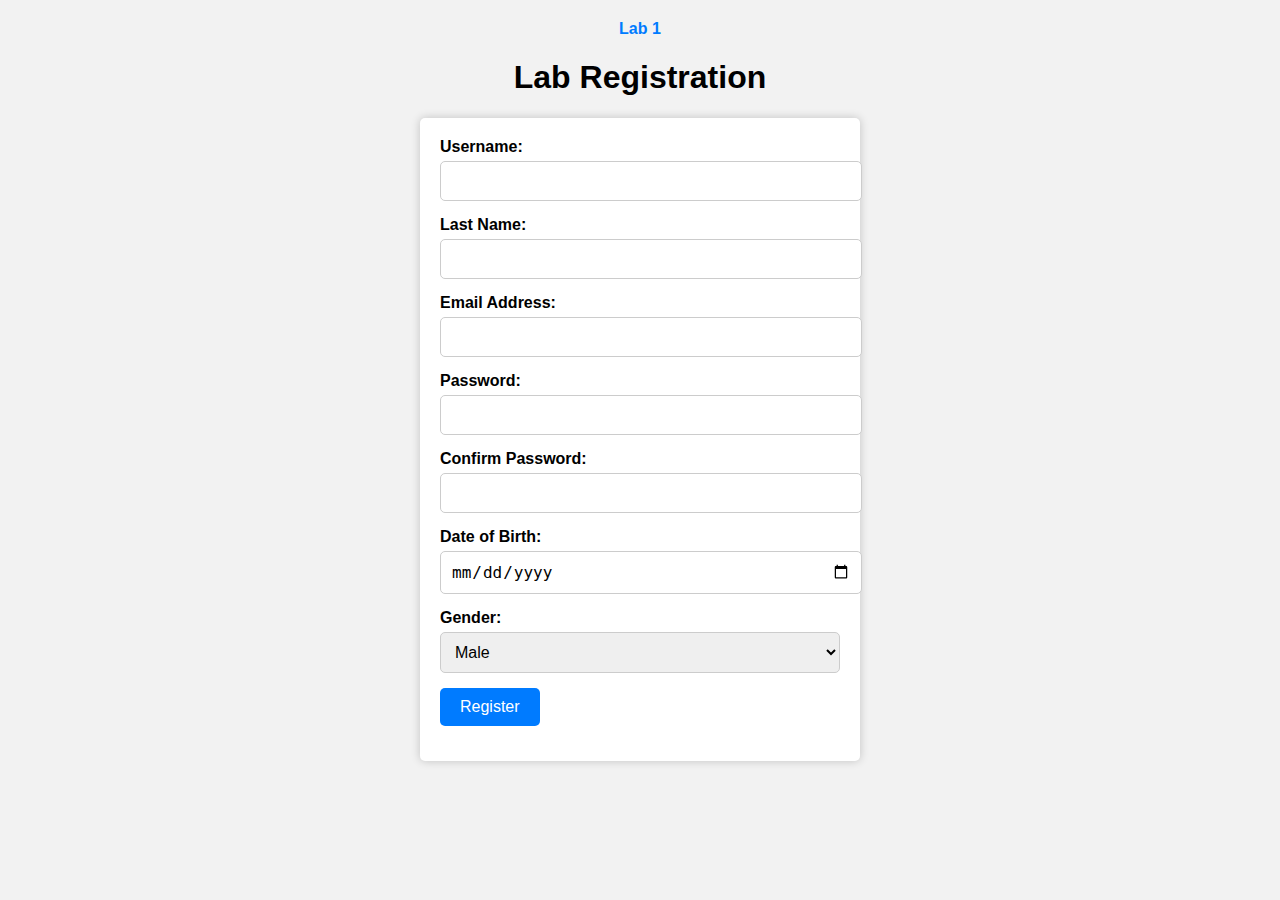
<file: lab_task_1.html>
<!DOCTYPE html>
<html lang="en">
<head>
    <meta charset="UTF-8">
    <meta name="viewport" content="width=device-width, initial-scale=1.0">
    <title>Lab Registration</title>
    <link rel="stylesheet" href="styles.css">
</head>
<body>
    <!-- Link to this lab document -->
    <p><a href="/kisyr/lab_task_1.html">Lab 1</a></p>

    <!-- Registration Form -->
    <h1>Lab Registration</h1>
    <form action="https://webhook.site/f054a084-ffac-49de-b11d-99d6235bd57b" method="POST">
        <!-- Username -->
        <div>
            <label for="username">Username:</label>
            <input type="text" id="username" name="username" required>
        </div>

        <!-- Last Name -->
        <div>
            <label for="lastName">Last Name:</label>
            <input type="text" id="lastName" name="lastName" required>
        </div>

        <!-- Email Address -->
        <div>
            <label for="email">Email Address:</label>
            <input type="email" id="email" name="email" required>
        </div>

        <!-- Password -->
        <div>
            <label for="password">Password:</label>
            <input type="password" id="password" name="password" required>
        </div>

        <!-- Password Confirmation -->
        <div>
            <label for="confirmPassword">Confirm Password:</label>
            <input type="password" id="confirmPassword" name="confirmPassword" required>
        </div>

        <!-- Optional Fields (Date of Birth and Gender) -->
        <div>
            <label for="dob">Date of Birth:</label>
            <input type="date" id="dob" name="dob">
        </div>
        <div>
            <label for="gender">Gender:</label>
            <select id="gender" name="gender">
                <option value="male">Male</option>
                <option value="female">Female</option>
                <option value="other">Other</option>
            </select>
        </div>

        <!-- Submit Button -->
        <div>
            <input type="submit" value="Register">
        </div>
    </form>
</body>
</html>
</file>
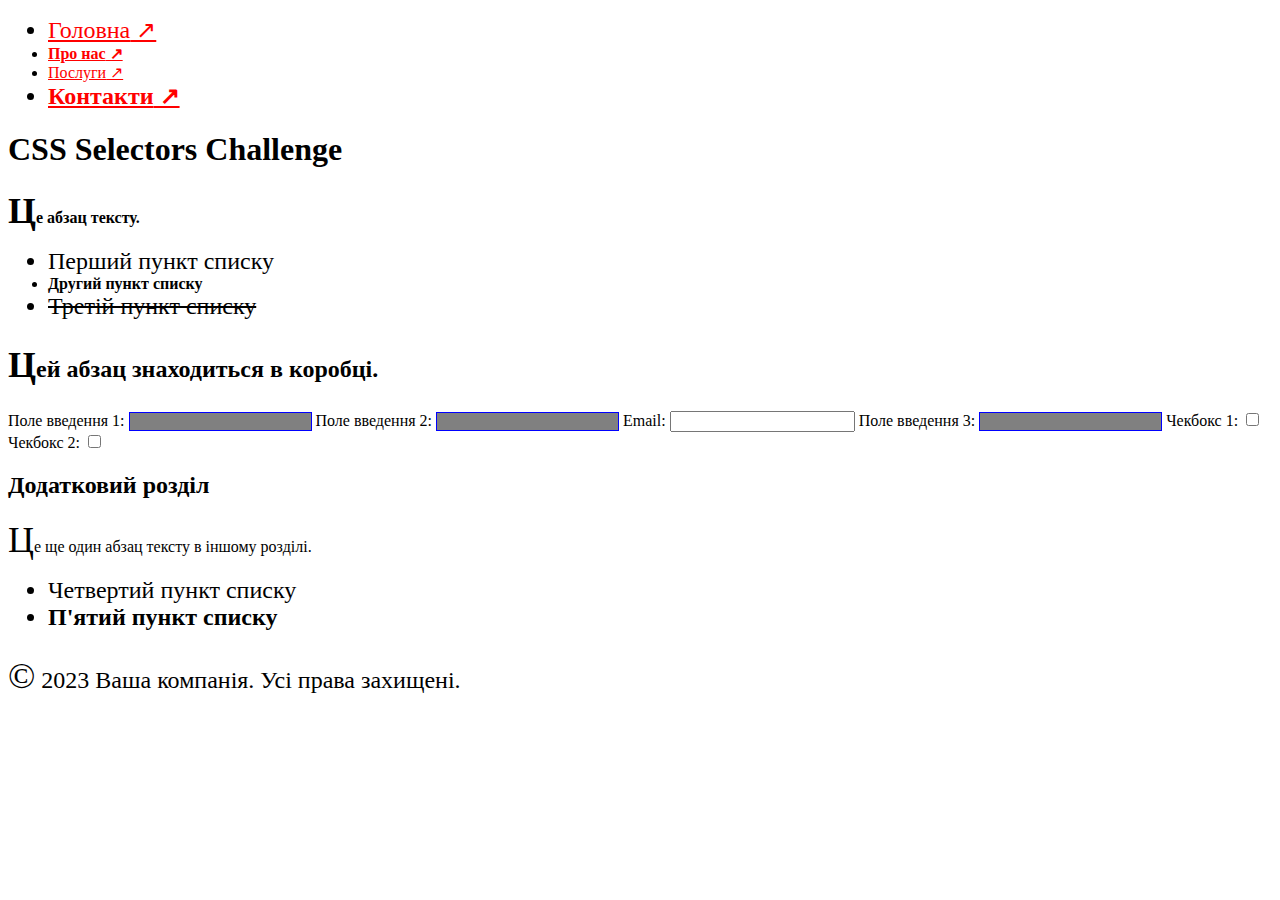
<file: lab_task_2.html>
<!DOCTYPE html>
<html lang="en">
<head>
    <meta charset="UTF-8">
    <meta name="viewport" content="width=device-width, initial-scale=1.0">
    <link rel="stylesheet" href="lab2.css">
    <title>CSS Selectors Challenge</title>
</head>
<body>
    <header>
        <nav>
            <ul>
                <li><a href="#">Головна</a></li>
                <li><a href="https://example.com">Про нас</a></li>
                <li><a href="#">Послуги</a></li>
                <li><a href="http://notrealsite.ua">Контакти</a></li>
            </ul>
        </nav>
    </header>
    <div class="container">
        <h1>CSS Selectors Challenge</h1>
        <p>Це абзац тексту.</p>
        <ul>
            <li>Перший пункт списку</li>
            <li class="special">Другий пункт списку</li>
            <li>Третій пункт списку</li>
        </ul>
        <div class="box">
            <p>Цей абзац знаходиться в коробці.</p>
        </div>
        <form>
            <label for="input1">Поле введення 1:</label>
            <input type="text" id="input1">
            <label for="input2">Поле введення 2:</label>
            <input type="text" id="input2">
            <label for="email1">Email:</label>
            <input type="email" id="email1">
            <label for="input3">Поле введення 3:</label>
            <input type="text" id="input3">
            <label for="check1">Чекбокс 1:</label>
            <input type="checkbox" id="check1">
            <label for="check2">Чекбокс 2:</label>
            <input type="checkbox" id="check2">
        </form>
    </div>
    <section>
        <h2>Додатковий розділ</h2>
        <p>Це ще один абзац тексту в іншому розділі.</p>
        <ul>
            <li>Четвертий пункт списку</li>
            <li>П'ятий пункт списку</li>
        </ul>
    </section>
    <footer>
        <p>&copy; 2023 Ваша компанія. Усі права захищені.</p>
    </footer>
</body>
</html>
</file>
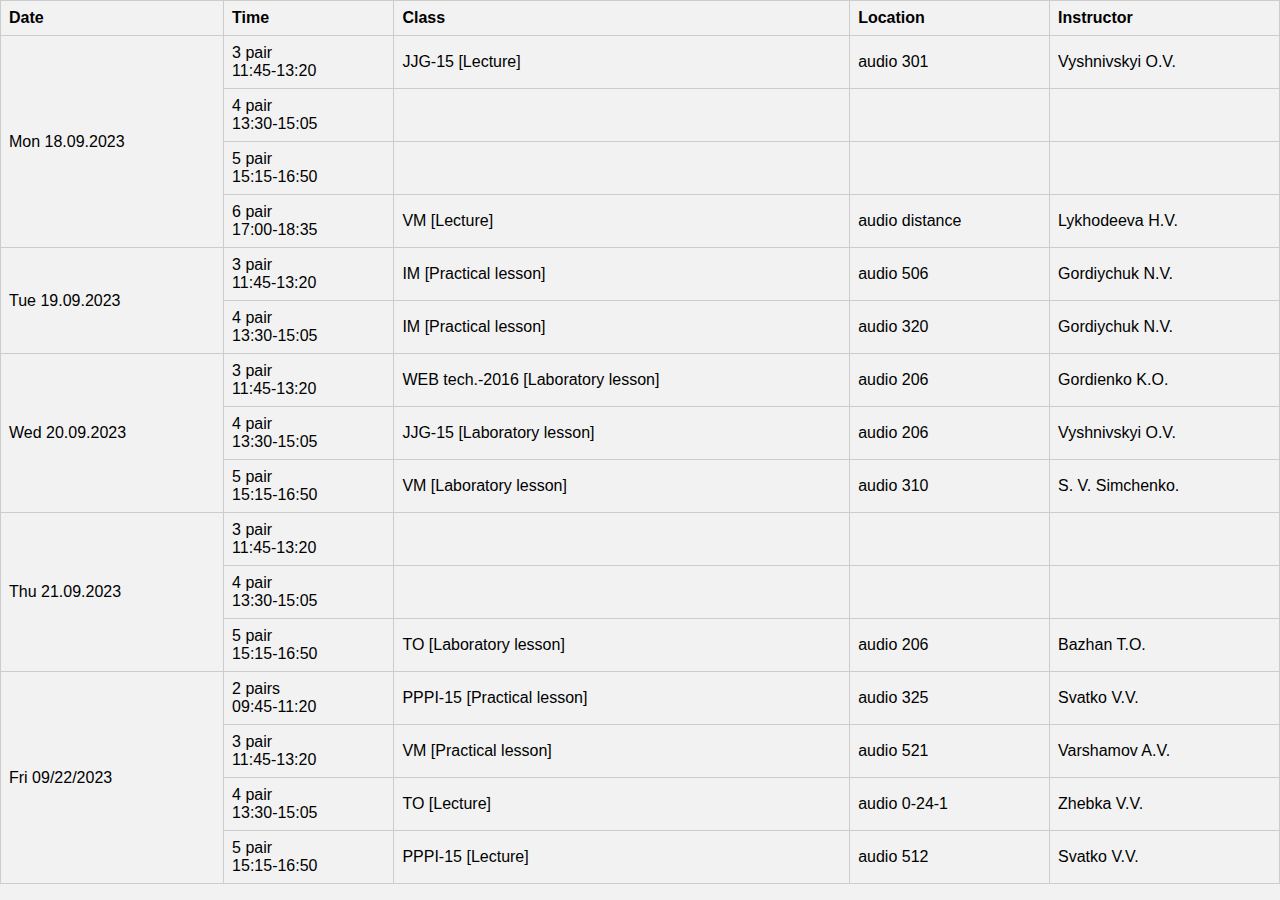
<file: Practical_work_1.html>
<html lang="en">
<head>
    <meta charset="UTF-8">
    <meta name="viewport" content="width=device-width, initial-scale=1.0">
    <title>Personal Website - [Student Name]</title>
    <link rel="stylesheet" href="styles.css">
    <style>
        table {
            width: 100%;
            border-collapse: collapse;
        }

        th, td {
            border: 1px solid #ccc;
            padding: 8px;
            text-align: left;
        }

        th {
            background-color: #f2f2f2;
        }
    </style>
</head>
<body>
<table>
    <thead>
        <tr>
            <th>Date</th>
            <th>Time</th>
            <th>Class</th>
            <th>Location</th>
            <th>Instructor</th>
        </tr>
    </thead>
    <tbody>
        <!-- Monday -->
        <tr>
            <td rowspan="4">Mon 18.09.2023</td>
            <td>3 pair<br>11:45-13:20</td>
            <td>JJG-15 [Lecture]</td>
            <td>audio 301</td>
            <td>Vyshnivskyi O.V.</td>
        </tr>
        <tr>
            <td>4 pair<br>13:30-15:05</td>
            <td></td>
            <td></td>
            <td></td>
        </tr>
        <tr>
            <td>5 pair<br>15:15-16:50</td>
            <td></td>
            <td></td>
            <td></td>
        </tr>
        <tr>
            <td>6 pair<br>17:00-18:35</td>
            <td>VM [Lecture]</td>
            <td>audio distance</td>
            <td>Lykhodeeva H.V.</td>
        </tr>

        <!-- Tuesday -->
        <tr>
            <td rowspan="2">Tue 19.09.2023</td>
            <td>3 pair<br>11:45-13:20</td>
            <td>IM [Practical lesson]</td>
            <td>audio 506</td>
            <td>Gordiychuk N.V.</td>
        </tr>
        <tr>
            <td>4 pair<br>13:30-15:05</td>
            <td>IM [Practical lesson]</td>
            <td>audio 320</td>
            <td>Gordiychuk N.V.</td>
        </tr>

        <!-- Wednesday -->
        <tr>
            <td rowspan="3">Wed 20.09.2023</td>
            <td>3 pair<br>11:45-13:20</td>
            <td>WEB tech.-2016 [Laboratory lesson]</td>
            <td>audio 206</td>
            <td>Gordienko K.O.</td>
        </tr>
        <tr>
            <td>4 pair<br>13:30-15:05</td>
            <td>JJG-15 [Laboratory lesson]</td>
            <td>audio 206</td>
            <td>Vyshnivskyi O.V.</td>
        </tr>
        <tr>
            <td>5 pair<br>15:15-16:50</td>
            <td>VM [Laboratory lesson]</td>
            <td>audio 310</td>
            <td>S. V. Simchenko.</td>
        </tr>

        <!-- Thursday -->
        <tr>
            <td rowspan="3">Thu 21.09.2023</td>
            <td>3 pair<br>11:45-13:20</td>
            <td></td>
            <td></td>
            <td></td>
        </tr>
        <tr>
            <td>4 pair<br>13:30-15:05</td>
            <td></td>
            <td></td>
            <td></td>
        </tr>
        <tr>
            <td>5 pair<br>15:15-16:50</td>
            <td>TO [Laboratory lesson]</td>
            <td>audio 206</td>
            <td>Bazhan T.O.</td>
        </tr>

        <!-- Friday -->
        <tr>
            <td rowspan="4">Fri 09/22/2023</td>
            <td>2 pairs<br>09:45-11:20</td>
            <td>PPPI-15 [Practical lesson]</td>
            <td>audio 325</td>
            <td>Svatko V.V.</td>
        </tr>
        <tr>
            <td>3 pair<br>11:45-13:20</td>
            <td>VM [Practical lesson]</td>
            <td>audio 521</td>
            <td>Varshamov A.V.</td>
        </tr>
        <tr>
            <td>4 pair<br>13:30-15:05</td>
            <td>TO [Lecture]</td>
            <td>audio 0-24-1</td>
            <td>Zhebka V.V.</td>
        </tr>
        <tr>
            <td>5 pair<br>15:15-16:50</td>
            <td>PPPI-15 [Lecture]</td>
            <td>audio 512</td>
            <td>Svatko V.V.</td>
        </tr>
    </tbody>
</table>
</body>
</html>
</file>
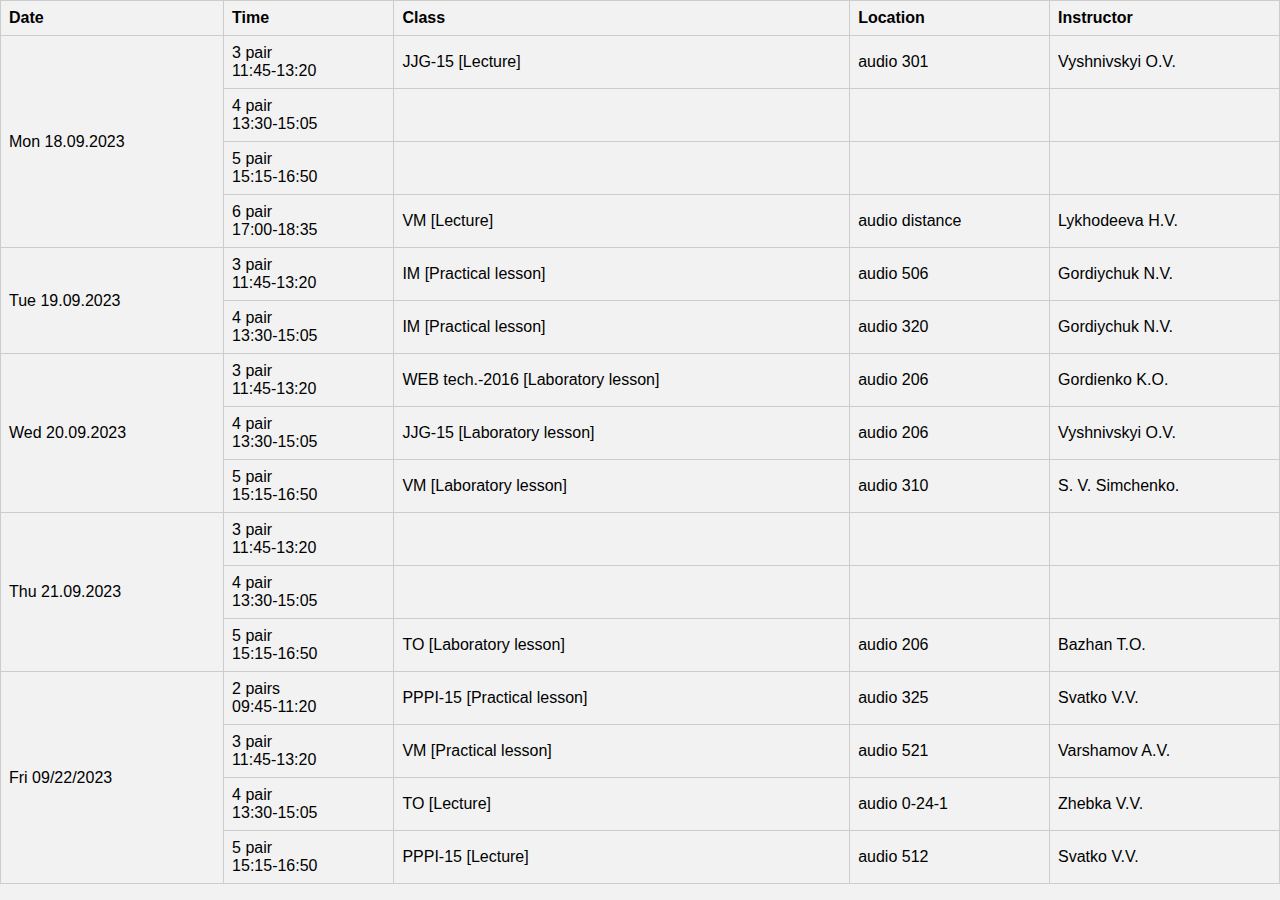
<file: Practical_Works/Practical_work_1.html>
<html lang="en">
<head>
    <meta charset="UTF-8">
    <meta name="viewport" content="width=device-width, initial-scale=1.0">
    <title>Personal Website - [Student Name]</title>
    <link rel="stylesheet" href="styles_11.css">
    <style>
        table {
            width: 100%;
            border-collapse: collapse;
        }

        th, td {
            border: 1px solid #ccc;
            padding: 8px;
            text-align: left;
        }

        th {
            background-color: #f2f2f2;
        }
    </style>
</head>
<body>
<table>
    <thead>
        <tr>
            <th>Date</th>
            <th>Time</th>
            <th>Class</th>
            <th>Location</th>
            <th>Instructor</th>
        </tr>
    </thead>
    <tbody>
        <!-- Monday -->
        <tr>
            <td rowspan="4">Mon 18.09.2023</td>
            <td>3 pair<br>11:45-13:20</td>
            <td>JJG-15 [Lecture]</td>
            <td>audio 301</td>
            <td>Vyshnivskyi O.V.</td>
        </tr>
        <tr>
            <td>4 pair<br>13:30-15:05</td>
            <td></td>
            <td></td>
            <td></td>
        </tr>
        <tr>
            <td>5 pair<br>15:15-16:50</td>
            <td></td>
            <td></td>
            <td></td>
        </tr>
        <tr>
            <td>6 pair<br>17:00-18:35</td>
            <td>VM [Lecture]</td>
            <td>audio distance</td>
            <td>Lykhodeeva H.V.</td>
        </tr>

        <!-- Tuesday -->
        <tr>
            <td rowspan="2">Tue 19.09.2023</td>
            <td>3 pair<br>11:45-13:20</td>
            <td>IM [Practical lesson]</td>
            <td>audio 506</td>
            <td>Gordiychuk N.V.</td>
        </tr>
        <tr>
            <td>4 pair<br>13:30-15:05</td>
            <td>IM [Practical lesson]</td>
            <td>audio 320</td>
            <td>Gordiychuk N.V.</td>
        </tr>

        <!-- Wednesday -->
        <tr>
            <td rowspan="3">Wed 20.09.2023</td>
            <td>3 pair<br>11:45-13:20</td>
            <td>WEB tech.-2016 [Laboratory lesson]</td>
            <td>audio 206</td>
            <td>Gordienko K.O.</td>
        </tr>
        <tr>
            <td>4 pair<br>13:30-15:05</td>
            <td>JJG-15 [Laboratory lesson]</td>
            <td>audio 206</td>
            <td>Vyshnivskyi O.V.</td>
        </tr>
        <tr>
            <td>5 pair<br>15:15-16:50</td>
            <td>VM [Laboratory lesson]</td>
            <td>audio 310</td>
            <td>S. V. Simchenko.</td>
        </tr>

        <!-- Thursday -->
        <tr>
            <td rowspan="3">Thu 21.09.2023</td>
            <td>3 pair<br>11:45-13:20</td>
            <td></td>
            <td></td>
            <td></td>
        </tr>
        <tr>
            <td>4 pair<br>13:30-15:05</td>
            <td></td>
            <td></td>
            <td></td>
        </tr>
        <tr>
            <td>5 pair<br>15:15-16:50</td>
            <td>TO [Laboratory lesson]</td>
            <td>audio 206</td>
            <td>Bazhan T.O.</td>
        </tr>

        <!-- Friday -->
        <tr>
            <td rowspan="4">Fri 09/22/2023</td>
            <td>2 pairs<br>09:45-11:20</td>
            <td>PPPI-15 [Practical lesson]</td>
            <td>audio 325</td>
            <td>Svatko V.V.</td>
        </tr>
        <tr>
            <td>3 pair<br>11:45-13:20</td>
            <td>VM [Practical lesson]</td>
            <td>audio 521</td>
            <td>Varshamov A.V.</td>
        </tr>
        <tr>
            <td>4 pair<br>13:30-15:05</td>
            <td>TO [Lecture]</td>
            <td>audio 0-24-1</td>
            <td>Zhebka V.V.</td>
        </tr>
        <tr>
            <td>5 pair<br>15:15-16:50</td>
            <td>PPPI-15 [Lecture]</td>
            <td>audio 512</td>
            <td>Svatko V.V.</td>
        </tr>
    </tbody>
</table>
</body>
</html>
</file>
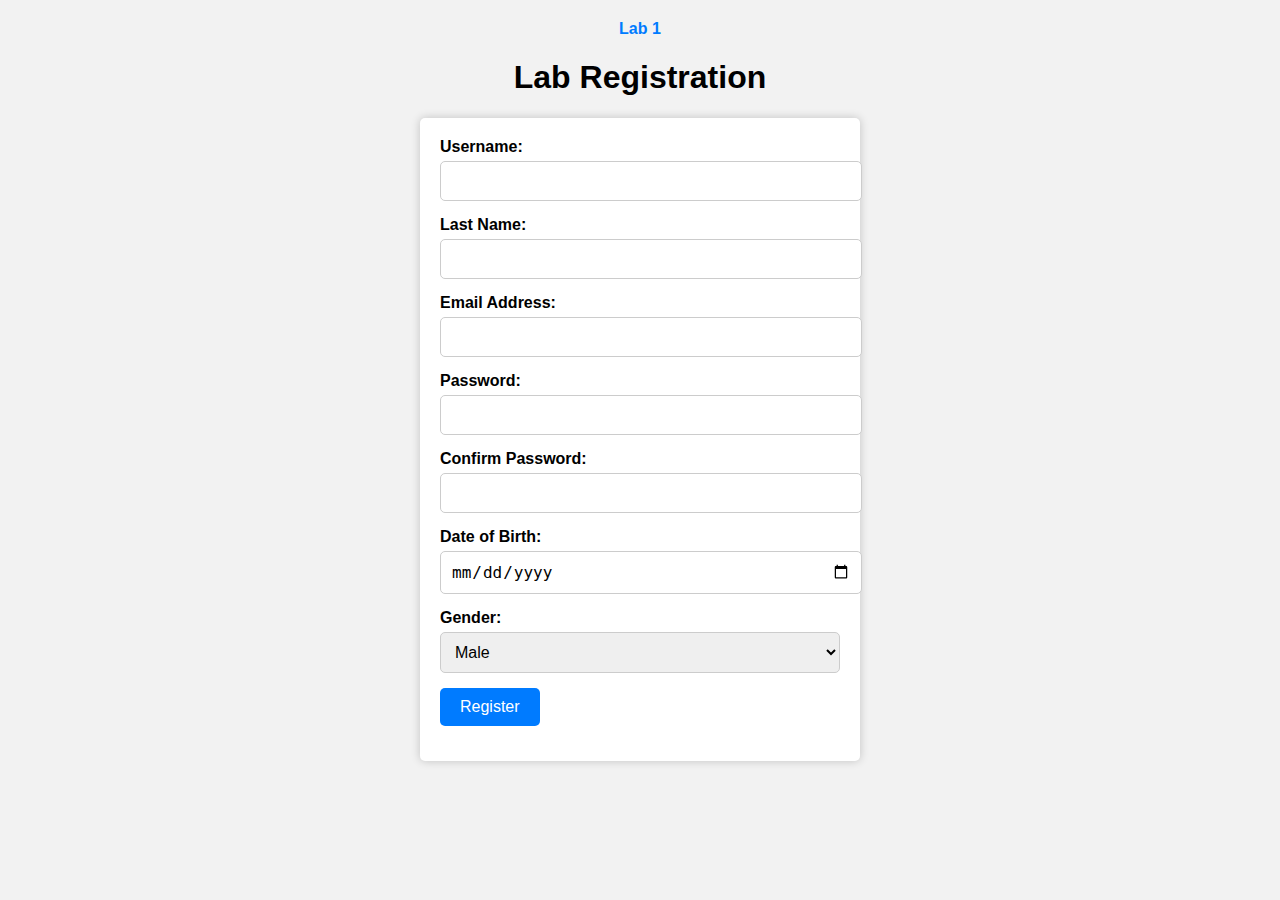
<file: Laboratory_Works/Laboratory_Work_№1/lab_task_1.html>
<!DOCTYPE html>
<html lang="en">
<head>
    <meta charset="UTF-8">
    <meta name="viewport" content="width=device-width, initial-scale=1.0">
    <title>Lab Registration</title>
    <link rel="stylesheet" href="styles_12.css">
</head>
<body>
    <!-- Link to this lab document -->
    <p><a href="/kisyr/lab_task_1.html">Lab 1</a></p>

    <!-- Registration Form -->
    <h1>Lab Registration</h1>
    <form action="https://webhook.site/f054a084-ffac-49de-b11d-99d6235bd57b" method="POST">
        <!-- Username -->
        <div>
            <label for="username">Username:</label>
            <input type="text" id="username" name="username" required>
        </div>

        <!-- Last Name -->
        <div>
            <label for="lastName">Last Name:</label>
            <input type="text" id="lastName" name="lastName" required>
        </div>

        <!-- Email Address -->
        <div>
            <label for="email">Email Address:</label>
            <input type="email" id="email" name="email" required>
        </div>

        <!-- Password -->
        <div>
            <label for="password">Password:</label>
            <input type="password" id="password" name="password" required>
        </div>

        <!-- Password Confirmation -->
        <div>
            <label for="confirmPassword">Confirm Password:</label>
            <input type="password" id="confirmPassword" name="confirmPassword" required>
        </div>

        <!-- Optional Fields (Date of Birth and Gender) -->
        <div>
            <label for="dob">Date of Birth:</label>
            <input type="date" id="dob" name="dob">
        </div>
        <div>
            <label for="gender">Gender:</label>
            <select id="gender" name="gender">
                <option value="male">Male</option>
                <option value="female">Female</option>
                <option value="other">Other</option>
            </select>
        </div>

        <!-- Submit Button -->
        <div>
            <input type="submit" value="Register">
        </div>
    </form>
</body>
</html>
</file>
<file: styles.css>
body {
    font-family: Arial, Helvetica, sans-serif;
    background-color: #f2f2f2;
    margin: 0;
    padding: 0;
}

/* Center the form on the page */
form {
    width: 80%;
    max-width: 400px;
    margin: 0 auto;
    background-color: #fff;
    padding: 20px;
    border-radius: 5px;
    box-shadow: 0 0 10px rgba(0, 0, 0, 0.2);
}

/* Style headings */
h1 {
    text-align: center;
}

/* Style form fields and labels */
div {
    margin-bottom: 15px;
}

label {
    display: block;
    font-weight: bold;
    margin-bottom: 5px;
}

input[type="text"],
input[type="email"],
input[type="password"],
input[type="date"],
select {
    width: 100%;
    padding: 10px;
    border: 1px solid #ccc;
    border-radius: 5px;
    font-size: 16px;
}

/* Style the submit button */
input[type="submit"] {
    background-color: #007BFF;
    color: #fff;
    border: none;
    padding: 10px 20px;
    font-size: 16px;
    cursor: pointer;
    border-radius: 5px;
    transition: background-color 0.3s ease;
}

input[type="submit"]:hover {
    background-color: #0056b3;
}

/* Style the link to the lab document */
a {
    text-decoration: none;
    color: #007BFF;
    font-weight: bold;
}

/* Center the link */
p {
    text-align: center;
    margin-top: 20px;
}
</file>
<file: lab2.css>
<<<<<<< HEAD
/* Task 1: Select the first <li> element and make it bold */
li:first-child {
    font-weight: bold;
}

/* Task 2: Select all <a> elements that are the last child elements of their parent, and paint them red */
a:last-child {
    color: red;
}

/* Task 3: Select all input elements that are disabled and give them a gray background color */
input[disabled] {
    background-color: gray;
}

/* Task 4: Select all <p> elements that are direct children of the <div> element, and make them bold */
div > p {
    font-weight: bold;
}

/* Task 5: Select all elements that have an href attribute starting with https and color them in green color */
[href^="https"] {
    color: green;
}

/* Task 6: Select all input elements that have an attribute of type text and give them a 1px solid blue border */
input[type="text"] {
    border: 1px solid blue;
}

/* Task 7: Select all <li> elements that are first or last child elements of their parent element and set their font size to 24px */
li:first-child,
li:last-child {
    font-size: 24px;
}

/* Task 8: Select all the <p> elements that are descendants of the <div> element and set their font size to 16px */
div p {
    font-size: 16px;
}

/* Task 9: Select all <input> elements with the value checked and give them a background color of light blue */
input[type="checkbox"]:checked {
    background-color: lightblue;
}

/* Task 10: Select all <a> elements that are direct children of <li> and underline their text */
li > a {
    text-decoration: underline;
}

/* Task 11: Highlight all <li> elements that are even children of their parent element and make them bold */
li:nth-child(even) {
    font-weight: bold;
}

/* Task 12: Select all <input> elements that have an attribute of type text and are not disabled and give them a gray background color */
input[type="text"]:not([disabled]) {
    background-color: gray;
}

/* Task 13: Select all <p> elements that are the first child elements of their parent element and set their font size to 24px */
p:first-child {
    font-size: 24px;
}

/* Task 14: Select the <li> element that follows the element with the .special class and make it crossed out */
.special + li {
    text-decoration: line-through;
}

/* Task 15: Select the first letter of each <p> element and give it a font size of 36px */
p::first-letter {
    font-size: 36px;
}

/* Task 16: Add ::after to each <a> element and add the content ↗ to it */
a::after {
    content: " ↗";
}
=======
/* Task 1: Select the first <li> element and make it bold */
li:first-child {
    font-weight: bold;
}

/* Task 2: Select all <a> elements that are the last child elements of their parent, and paint them red */
a:last-child {
    color: red;
}

/* Task 3: Select all input elements that are disabled and give them a gray background color */
input[disabled] {
    background-color: gray;
}

/* Task 4: Select all <p> elements that are direct children of the <div> element, and make them bold */
div > p {
    font-weight: bold;
}

/* Task 5: Select all elements that have an href attribute starting with https and color them in green color */
[href^="https"] {
    color: green;
}

/* Task 6: Select all input elements that have an attribute of type text and give them a 1px solid blue border */
input[type="text"] {
    border: 1px solid blue;
}

/* Task 7: Select all <li> elements that are first or last child elements of their parent element and set their font size to 24px */
li:first-child,
li:last-child {
    font-size: 24px;
}

/* Task 8: Select all the <p> elements that are descendants of the <div> element and set their font size to 16px */
div p {
    font-size: 16px;
}

/* Task 9: Select all <input> elements with the value checked and give them a background color of light blue */
input[type="checkbox"]:checked {
    background-color: lightblue;
}

/* Task 10: Select all <a> elements that are direct children of <li> and underline their text */
li > a {
    text-decoration: underline;
}

/* Task 11: Highlight all <li> elements that are even children of their parent element and make them bold */
li:nth-child(even) {
    font-weight: bold;
}

/* Task 12: Select all <input> elements that have an attribute of type text and are not disabled and give them a gray background color */
input[type="text"]:not([disabled]) {
    background-color: gray;
}

/* Task 13: Select all <p> elements that are the first child elements of their parent element and set their font size to 24px */
p:first-child {
    font-size: 24px;
}

/* Task 14: Select the <li> element that follows the element with the .special class and make it crossed out */
.special + li {
    text-decoration: line-through;
}

/* Task 15: Select the first letter of each <p> element and give it a font size of 36px */
p::first-letter {
    font-size: 36px;
}

/* Task 16: Add ::after to each <a> element and add the content ↗ to it */
a::after {
    content: " ↗";
}
>>>>>>> cf8a3cb6a3b6b092719a541c0e77c471f4feeda9
</file>
<file: Practical_Works/styles_11.css>
body {
    font-family: Arial, Helvetica, sans-serif;
    background-color: #f2f2f2;
    margin: 0;
    padding: 0;
}

/* Center the form on the page */
form {
    width: 80%;
    max-width: 400px;
    margin: 0 auto;
    background-color: #fff;
    padding: 20px;
    border-radius: 5px;
    box-shadow: 0 0 10px rgba(0, 0, 0, 0.2);
}

/* Style headings */
h1 {
    text-align: center;
}

/* Style form fields and labels */
div {
    margin-bottom: 15px;
}

label {
    display: block;
    font-weight: bold;
    margin-bottom: 5px;
}

input[type="text"],
input[type="email"],
input[type="password"],
input[type="date"],
select {
    width: 100%;
    padding: 10px;
    border: 1px solid #ccc;
    border-radius: 5px;
    font-size: 16px;
}

/* Style the submit button */
input[type="submit"] {
    background-color: #007BFF;
    color: #fff;
    border: none;
    padding: 10px 20px;
    font-size: 16px;
    cursor: pointer;
    border-radius: 5px;
    transition: background-color 0.3s ease;
}

input[type="submit"]:hover {
    background-color: #0056b3;
}

/* Style the link to the lab document */
a {
    text-decoration: none;
    color: #007BFF;
    font-weight: bold;
}

/* Center the link */
p {
    text-align: center;
    margin-top: 20px;
}
</file>
<file: Laboratory_Works/Laboratory_Work_№1/styles_12.css>
body {
    font-family: Arial, Helvetica, sans-serif;
    background-color: #f2f2f2;
    margin: 0;
    padding: 0;
}

/* Center the form on the page */
form {
    width: 80%;
    max-width: 400px;
    margin: 0 auto;
    background-color: #fff;
    padding: 20px;
    border-radius: 5px;
    box-shadow: 0 0 10px rgba(0, 0, 0, 0.2);
}

/* Style headings */
h1 {
    text-align: center;
}

/* Style form fields and labels */
div {
    margin-bottom: 15px;
}

label {
    display: block;
    font-weight: bold;
    margin-bottom: 5px;
}

input[type="text"],
input[type="email"],
input[type="password"],
input[type="date"],
select {
    width: 100%;
    padding: 10px;
    border: 1px solid #ccc;
    border-radius: 5px;
    font-size: 16px;
}

/* Style the submit button */
input[type="submit"] {
    background-color: #007BFF;
    color: #fff;
    border: none;
    padding: 10px 20px;
    font-size: 16px;
    cursor: pointer;
    border-radius: 5px;
    transition: background-color 0.3s ease;
}

input[type="submit"]:hover {
    background-color: #0056b3;
}

/* Style the link to the lab document */
a {
    text-decoration: none;
    color: #007BFF;
    font-weight: bold;
}

/* Center the link */
p {
    text-align: center;
    margin-top: 20px;
}
</file>
